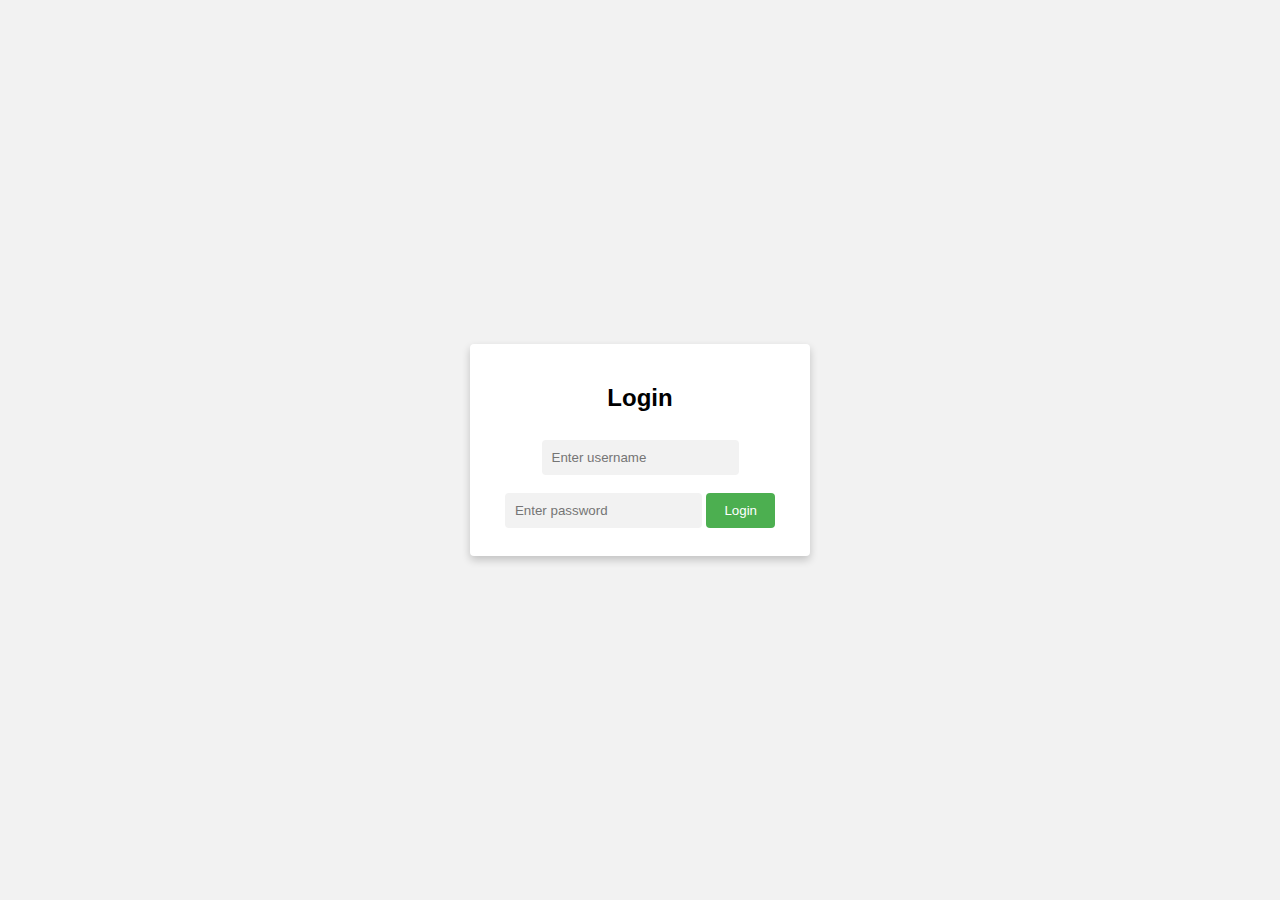
<file: qr generator/farooq1.html>
<!DOCTYPE html>
<html>
<head>
	<title>Login Page</title>
	<style>
		body {
			font-family: Arial, sans-serif;
			margin: 0;
			padding: 0;
			background-color: #f2f2f2;
		}

		.container {
			display: flex;
			flex-direction: column;
			align-items: center;
			justify-content: center;
			height: 100vh;
		}

		.card {
			background-color: white;
			border-radius: 4px;
			box-shadow: 0 4px 8px 0 rgba(0, 0, 0, 0.2);
			width: 300px;
			padding: 20px;
			text-align: center;
		}

		input[type=text], input[type=password] {
			padding: 10px;
			margin: 8px 0;
			border: none;
			border-radius: 4px;
			background-color: #f2f2f2;
		}

		button {
			background-color: #4CAF50;
			color: white;
			padding: 10px 18px;
			border: none;
			cursor: pointer;
			border-radius: 4px;
			margin-top: 10px;
		}

		button:hover {
			background-color: #3e8e41;
		}
	</style>
	<script>
		function login() {
			var username = document.getElementById("username").value;
			var password = document.getElementById("password").value;

			if (username == "" || password == "") {
				alert("Please enter both username and password");
				return;
			}

			var xhr = new XMLHttpRequest();
			xhr.open("POST", "login.php");
			xhr.setRequestHeader("Content-type", "application/x-www-form-urlencoded");
			xhr.onreadystatechange = function() {
				if (this.readyState == 4 && this.status == 200) {
					if (this.responseText == "success") {
						window.location.href = "welcome.php";
					} else {
						alert("Invalid username or password");
					}
				}
			};
			xhr.send("username=" + username + "&password=" + password);
		}
	</script>
</head>
<body>
	<div class="container">
		<div class="card">
			<h2>Login</h2>
			<input type="text" id="username" placeholder="Enter username">
			<input type="password" id="password" placeholder="Enter password">
			<button onclick="login()">Login</button>
		</div>
	</div>
</body>
</html>
</file>
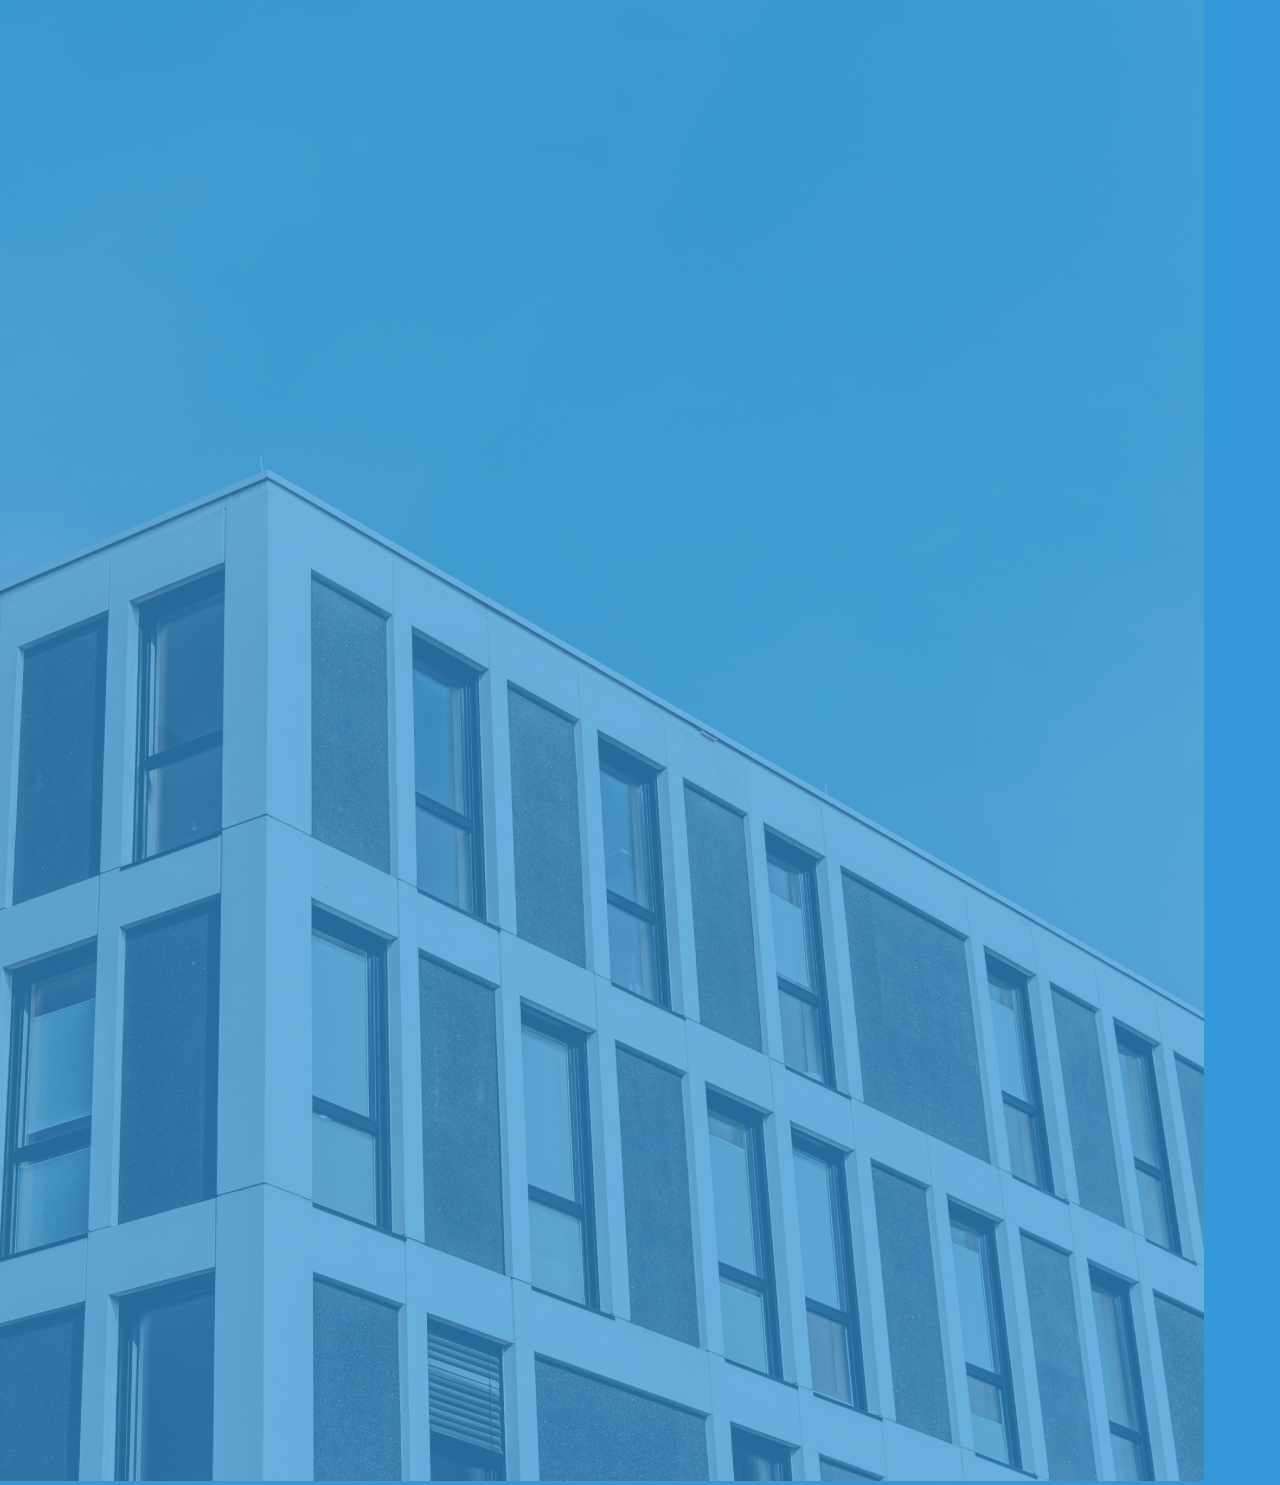
<file: qr generator/QR code generator.html>
<!DOCTYPE html>
<html len="en" dir="ltr">
    <head>
        <meta charset="utf-8">
        <title>QR code Generator</title>
        <link rel="stylesheet" href="style of  the QR code generator.css">
        <meta name="viewport" content="width=device-width,initial-scale=1.0">
        
    </head>
    <body>
        <div class="imgbackground">
            <img src="image/Young people walking in front of college or university 1.png"/>
        </div> 
        <div class="qrcard">
            <header>
                <h1>QR code Generator</h1>
                <p>Click on the button to generate the QR code</p>
           </header>
       
        <div class="form">
           <button>QR code Generator</button>
           <div class="qr-code">
               <img src="image/image 2.jpg" alt="qr">
           </div>
           </div>
           </div>
          
          <!-- Start footer 
  <div class="footer">
    <img src="image/image 2.jpg" alt="image" />
    <h3>Call Us For Support</h3>
  </div> -->
<script src="script.js"> </script>
    </body>
</html>
</file>
<file: qr generator/style of  the QR code generator.css>
*{
    margin: 0;
    padding: 0;
    box-sizing: border-box;
    font-family: 'poppins',sans-serif;

}
body{
    display: flex;
    align-items: center;
    justify-content: center;
    min-height: 100vh;
    background: #3498db;
}
/*
.imgbackground{
    position: relative;
}
.imgbackground img{
    display: flex;
    width: 100%;
    height: 505px;
    justify-content: center;
    align-items: center;
    opacity: 0.3; 
    background-size: cover;
}*/

.qrcard{
    height: 260px;
    background-color: #fff;
    max-width: 333px;
    border-radius: 7px;
    padding: 16px 25px;
    transition: height 0.2s ease;
    margin-top: -300px;
    margin-left: 500px;
}
.qrcard.active{
    height: 530px;

}
header h1{
    font-size: 21px;
    font-weight: 500;
}
header p{
    margin-top: 5px;
    color: #000000;
    font-size: 16px;
}
.qrcard.form{
    margin: 20px 0 30px;
}
 .qrcard{
    border: #fff;
 }
.form  :where( button){
    width: 100%;
    height: 50px;
    border: none;
    outline: none;
    border-radius: 5px;
}
.form button{
    font-size: 18px;
    padding: 0 17px;
    border: 1px solid #999;
}
.form button{
color: #fff;
cursor: pointer;
margin-top: 20px;
font-size: 17px;
background-color: #3498db;
}
.qrcard .qr-code{
    display: flex;
    padding: 33px 0;
    opacity: 0 ;
    pointer-events: none;
    border-radius: 5px;
    align-items: center;
    justify-content: center;
    border: 1px solid #ccc;

}
.qrcard.active .qr-code{
    opacity: 1 ;
    pointer-events: auto;
    transition: opacity 0.5s  0.05s ease;
}/*
.footer{
    position: relative;
    width: 100%;
    height: 200px;
    bottom: 0;
    background-color: #227BA0;
}
.footer img{
    position: absolute;
    width: 100px;
    height: 100px;
    display: flex;
    align-items: center;
    justify-content: center;
    border-radius: 244px;
    margin-left: 635px;
    margin-top: 25px;
}
.footer h3{
    display: flex;
    justify-content: center;
    align-items: center;
    padding-left: 100px;
    padding-top: 130px;
}*/
</file>
